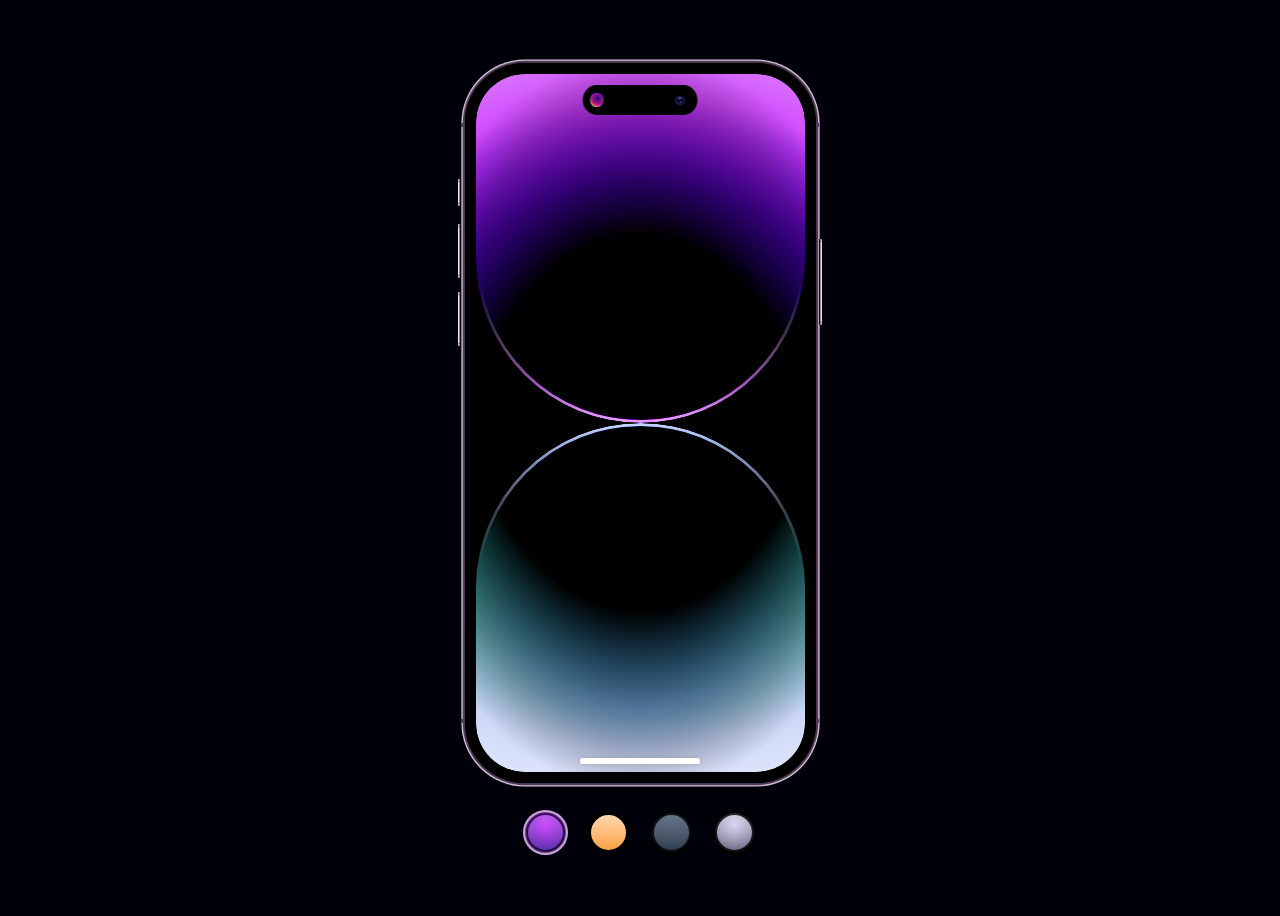
<file: 1_iPhone 14 Dynamic Islands/index.html>
<!DOCTYPE html>
<html lang="en">
<head>
    <meta charset="UTF-8">
    <meta http-equiv="X-UA-Compatible" content="IE=edge">
    <meta name="viewport" content="width=device-width, initial-scale=1.0">
    <link rel="stylesheet" href="style.css">
    <title>iPhone 14 Dynamic Islands</title>
</head>
<body>
    
    <input type="radio" name="theme" id="deep-purple" checked="checked">
    <input type="radio" name="theme" id="gold">
    <input type="radio" name="theme" id="space-black">
    <input type="radio" name="theme" id="silver">

    <div class="phone">
        <div class="buttons">
            <div class="left">
                <div class="button"></div>
                <div class="button"></div>
                <div class="button"></div>
            </div>
            <div class="right">
                <div class="button"></div>
            </div>
        </div>
        <div class="camera"></div>
        <div class="screen-container">
            <div class="bg">
                <div class="deep-purple">
                    <div class="section">
                        <div class="glow"></div>
                    </div>
                    <div class="section">
                        <div class="glow"></div>
                    </div>
                </div>
                <div class="gold">
                    <div class="section">
                        <div class="glow"></div>
                    </div>
                    <div class="section">
                        <div class="glow"></div>
                    </div>
                </div>
                <div class="space-black">
                    <div class="section">
                        <div class="glow"></div>
                    </div>
                    <div class="section">
                        <div class="glow"></div>
                    </div>
                </div>
                <div class="silver">
                    <div class="section">
                        <div class="glow"></div>
                    </div>
                    <div class="section">
                        <div class="glow"></div>
                    </div>
                </div>
            </div>
            <div class="notch-container" tabindex="0">
                <div class="notch">
                    <div class="content">
                        <div class="left">
                            <div class="title"></div>
                            <div class="text"></div>
                        </div>
                        <div class="right"></div>
                            <div class="bar">
                                <div class="duration"></div>
                            </div>
                    </div>
                </div>
                <div class="notch-blur"></div>
            </div>
        </div>
    </div>
    <div class="pallette">
        <label for="deep-purple" class="swatch"></label>
        <label for="gold" class="swatch"></label>
        <label for="space-black" class="swatch"></label>
        <label for="silver" class="swatch"></label>
    </div>

</body>
</html>
</file>
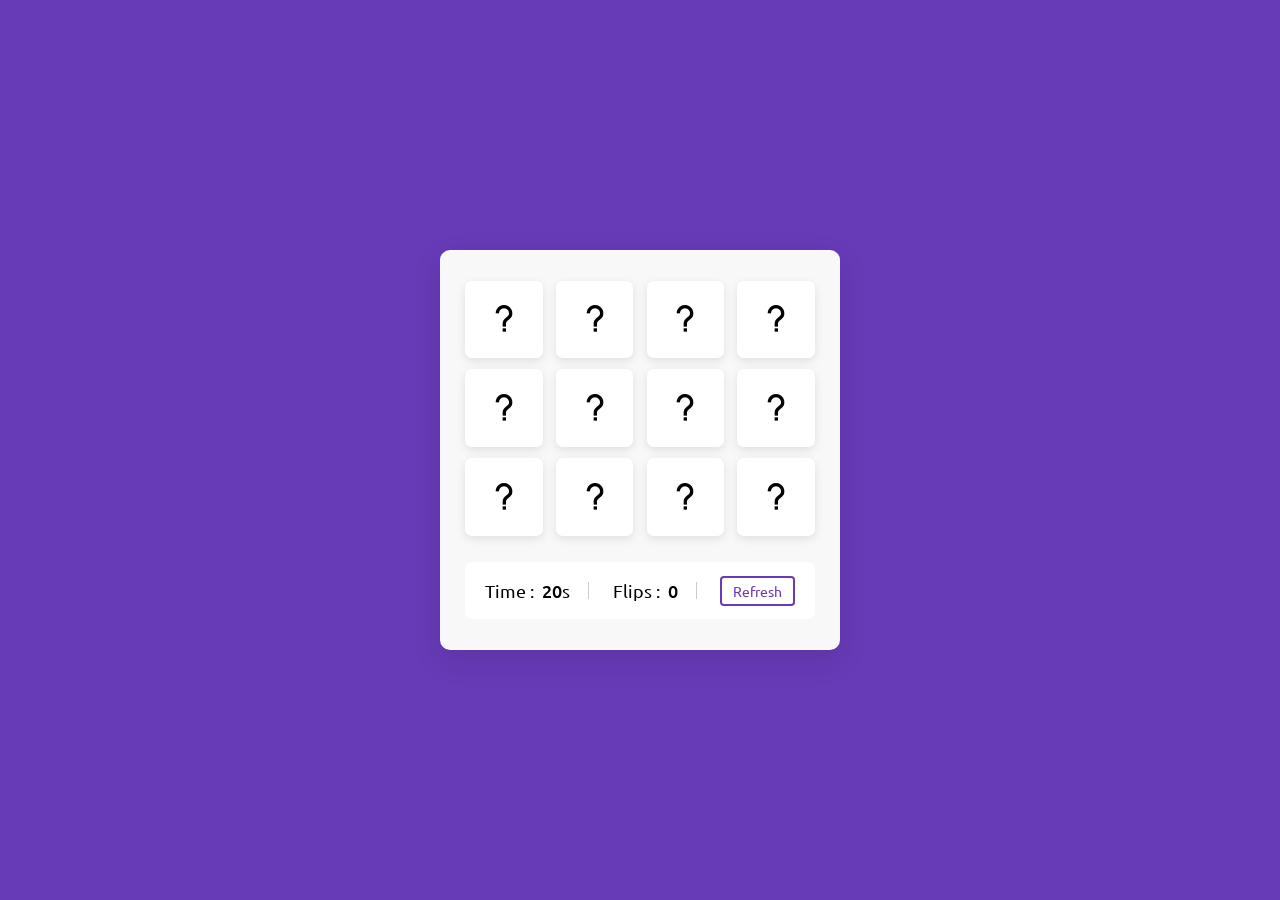
<file: 2_FlipCardGame/index.html>
<!DOCTYPE html>
<html lang="en">
<head>
    <meta charset="UTF-8">
    <meta http-equiv="X-UA-Compatible" content="IE=edge">
    <link href='https://unpkg.com/boxicons@2.1.2/css/boxicons.min.css' rel='stylesheet'>
    <link rel="stylesheet" href="style.css">
    <meta name="viewport" content="width=device-width, initial-scale=1.0">
    <title>Memory FlipCard Game</title>
</head>
<body>
    
    <div class="wrapper">
        <ul class="cards">
            <li class="card">
                <div class="view front-view">
                    <i class='bx bx-question-mark'></i>
                </div>
                <div class="view back-view">
                    <i class='bx bxl-tiktok'></i>
                </div>
            </li>
            <li class="card">
                <div class="view front-view">
                    <i class='bx bx-question-mark'></i>
                </div>
                <div class="view back-view">
                    <i class='bx bxl-instagram-alt'></i>
                </div>
            </li>
            <li class="card">
                <div class="view front-view">
                    <i class='bx bx-question-mark'></i>
                </div>
                <div class="view back-view">
                    <i class='bx bxl-facebook-circle'></i>
                </div>
            </li>
            <li class="card">
                <div class="view front-view">
                    <i class='bx bx-question-mark'></i>
                </div>
                <div class="view back-view">
                    <i class='bx bxl-twitter'></i>
                </div>
            </li>
            <li class="card">
                <div class="view front-view">
                    <i class='bx bx-question-mark'></i>
                </div>
                <div class="view back-view">
                    <i class='bx bxl-whatsapp'></i>
                </div>
            </li>
            <li class="card">
                <div class="view front-view">
                    <i class='bx bx-question-mark'></i>
                </div>
                <div class="view back-view">
                    <i class='bx bxl-youtube'></i>
                </div>
            </li>
            <li class="card">
                <div class="view front-view">
                    <i class='bx bx-question-mark'></i>
                </div>
                <div class="view back-view">
                    <i class='bx bxl-tiktok'></i>
                </div>
            </li>
            <li class="card">
                <div class="view front-view">
                    <i class='bx bx-question-mark'></i>
                </div>
                <div class="view back-view">
                    <i class='bx bxl-instagram-alt'></i>
                </div>
            </li>
            <li class="card">
                <div class="view front-view">
                    <i class='bx bx-question-mark'></i>
                </div>
                <div class="view back-view">
                    <i class='bx bxl-facebook-circle'></i>
                </div>
            </li>
            <li class="card">
                <div class="view front-view">
                    <i class='bx bx-question-mark'></i>
                </div>
                <div class="view back-view">
                    <i class='bx bxl-twitter'></i>
                </div>
            </li>
            <li class="card">
                <div class="view front-view">
                    <i class='bx bx-question-mark'></i>
                </div>
                <div class="view back-view">
                    <i class='bx bxl-whatsapp'></i>
                </div>
            </li>
            <li class="card">
                <div class="view front-view">
                    <i class='bx bx-question-mark'></i>
                </div>
                <div class="view back-view">
                    <i class='bx bxl-youtube'></i>
                </div>
            </li>

            <div class="details">
                <p class="time">Time : <span><b>0</b>s</span></p>
                <p class="flips">Flips : <span><b>0</b></span></p>
                <button>Refresh</button>
            </div>

        </ul>
    </div>



    <script src="script.js"></script>

</body>
</html>
</file>
<file: 1_iPhone 14 Dynamic Islands/style.css>
@charset "UTF-8";
@import url('https://fonts.googleapis.com/css2?family=Inter&display=swap');

:root{
    --size: max(5px, 1vmin);
    --heght: 80em;
    --pad: 1.25em;
    --border-radius: 6.666em;
    --gutter: calc(var(--pad) * 2);
    --button-width: 0.333em;
    --notch-height: 3.33em;
    --notch-width: 33.3%;
    --notch-radius: calc(var(--border-radius) - calc(var(--pad) * 2));
    --notch-duration: 0.333s;
    --ease: cubic-bezier(.666, 0, .4, 1);
    --ease-spring: cubic-bezier(.666, 0, .4, 1.2);
    --ease-out: cubic-bezier(.15, 0, .333, 1);
    --border-width: 0.4em;
    --deep-purple: 284;
    --gold: 30;
    --space-black: 215;
    --silver: 254;
    --c-h: var(--deep-purple);
    --c-s: 100%;
    --c-l: 50%;
}

@-webkit-keyframes appear{
    to{
        transform: scale3d(1, 1, 1);
        opacity: 1;
    }
}

@keyframes appear{
    to{
        transform: scale3d(1, 1, 1);
        opacity: 1;
    }
}

body{
    background: #00000a;
    display: flex;
    flex-direction: column;
    gap: 3em;
    align-items: center;
    justify-content: center;
    min-height: 100vh;
    font-family: 'Inter';
    font-size: var(--size);
}

.phone{
    position: relative;
    z-index: 1;
    aspect-ratio: 37/76;
    background: black;
    height: var(--heght);
    border-radius: var(--border-radius);
    box-shadow: 0 0 0.1em 0.25em hsl(var(--c-h), 20%, 25%), 0 0 0 var(--border-width) hsl(var(--c-h), 30%, 85%);
    box-sizing: border-box;
    opacity: 0;
    transform: scale3d(1.1, 1.1, 1);
    -webkit-animation: appear 1s var(--ease-out) forwards;
    animation: appear 1s var(--ease-out) forwards;
    -webkit-backface-visibility: hidden;
}

.phone::before{
    content: "";
    position: absolute;
    top: var(--border-radius);
    right: calc(var(--border-width) * -1);
    bottom: calc(var(--border-radius));
    left: calc(var(--border-width) * -1);
    border: 0.5em solid hsl(var(--c-h), 20%, 30%);
    border-left-width: 0;
    border-right-width: 0;
}

.buttons{
    position: absolute;
    inset: calc(var(--border-width) * -1);
    pointer-events: none;
}

.buttons .left, .buttons .right{
    position: absolute;
    width: var(--button-width);
    display: flex;
    flex-direction: column;
    align-items: stretch;
    gap: 1.5em;
}

.buttons .left{
    right: 100%;
    top: calc(var(--border-radius) * 2);
}

.buttons .left .button:nth-child(1){
    height: 3em;
    margin-bottom: 0.5em;
}

.buttons .right{
    left: 100%;
    transform: scale3d(-1, 1, 1);
    top: calc(var(--border-radius) * 3);
}

.buttons .right .button{
    height: 9.5em;
}

.buttons .button{
    background: hsl(var(--c-h), 20%, 95%);
    height: 6em;
    box-shadow: inset -0.15em 0 0.1em black, inset 0 0 0.1em hsl(var(--c-h), 30%, 90%), inset 0 0.2em 0.1em hsl(var(--c-h), 30%, 90%), inset 0 -0.2em 0.1em hsl(var(--c-h), 30%, 90%), inset -0.1em 0.333em 0.1em rgba(0, 0, 0, 0.5), inset -0.1em -0.333em 0.1em rgba(0, 0, 0, 0.5);
    border-top-left-radius: 0.2em;
    border-bottom-left-radius: 0.2em;
}

.screen-container{
    position: absolute;
    inset: 0;
    border-radius: var(--border-radius);
    border: var(--pad) solid black;
    display: flex;
    flex-direction: column;
    align-items: center;
    gap: calc(var(--pad) * 2);
}

.screen-container::before{
    content: "";
    position: absolute;
    z-index: 2;
    background: white;
    width: 36.6%;
    bottom: calc(var(--pad) * 0.75);
    height: calc(var(--pad) * 0.5);
    border-radius: calc(var(--pad) * 0.25);
    filter: drop-shadow(0 0.1em 0.25em rgba(0, 0, 0, 0.1));
}

.bg{
    position: absolute;
    inset: 0;
    background: black;
    border-radius: calc(var(--border-radius) - var(--pad));
    overflow: hidden;
}

.bg>*{
    position: absolute;
    inset: 0;
    display: flex;
    flex-direction: column;
    opacity: 0;
    transition: opacity 1s var(--ease-out) 0.5s;
}

.bg .section{
    --g-h: var(--c-h);
    --g-s: var(--c-s);
    --g-l: var(--c-l);
    flex-grow: 1;
    position: relative;
    overflow: hidden;
    border-radius: calc(var(--border-radius) - var(--pad));
    border-bottom-left-radius: 20em;
    border-bottom-right-radius: 20em;
}

.bg .section:before{
    content: "";
    position: absolute;
    inset: 0;
    border-radius: inherit;
    background: radial-gradient(85% 125% at 50% 140%, black 66.6%, transparent), radial-gradient(120% 120% at 50% 145%, hsl(calc(var(--g-h) - 45), 100%, 50%) 50%, transparent), radial-gradient(150% 100% at 50% 80%, transparent 35%, hsl(calc(var(--g-h) + 50), 100%, 99%));
    background-color: hsl(var(--g-h), var(--g-s), var(--g-l));
    transform: scale3d(1.1, 1.25, 1);
    transform-origin: bottom;
    transition: transform 1s var(--ease-out) 0.5s;
}

.bg .section:after{
    content: "";
    position: absolute;
    inset: 0;
    border: var(--border-width) solid rgba(255, 255, 255, 0.8);
    border-radius: inherit;
    filter: blur(0.05em);
    -webkit-mask-image: radial-gradient(100% 100% at 50% 70%, black 30%, transparent 50%);
    mask-image: radial-gradient(100% 100% at 50% 70%, black 30%, transparent 50%);
}

.bg .section .glow{
    position: absolute;
    inset: 0;
    border-radius: inherit;
    mix-blend-mode: overlay;
    z-index: 1;
    background: radial-gradient(80% 150% at 50% 100%, hsl(var(--g-h), 100%, var(--g-l)), transparent 70%);
}

.bg .section:last-of-type{
    --g-h: calc(var(--c-h) - var(--g-hue-adjust, 0));
    --g-s: calc(var(--c-s) - 25%);
    --g-l: calc(var(--c-l) + 20%);
    transform: scale3d(1, -1, 1) translateZ(1px);
}

.bg .section:last-of-type::before{
    background: radial-gradient(85% 125% at 50% 140%, black 66.6%, transparent), radial-gradient(120% 120% at 50% 145%, hsl(calc(var(--g-h) - var(--g-hue-adjust-2, var(--g-hue-adjust, 0))), 100%, 50%) 50%, transparent), radial-gradient(150% 100% at 50% 95%, transparent 15%, hsl(calc(var(--g-h) + 5), 100%, var(--g-lightness, 100%)));
    background-color: hsl(var(--g-h), var(--g-s), var(--g-l));
}

.notch-container{
    position: absolute;
    z-index: 3;
    top: var(--pad);
    right: var(--pad);
    left: var(--pad);
    display: flex;
    justify-content: center;
    height: 100%;
    max-height: calc(var(--notch-radius) * 2);
    pointer-events: none;
    outline: none;
    transition: var(--notch-duration) var(--ease);
    transition-property: max-height, max-width, filter, transform;
    will-change: max-width, max-height, filter;
}

.notch-container:hover, .notch-container:focus-within{
    --shadow-opacity: 0.5s;
    transition-timing-function: var(--ease-spring);
}

.notch-container:hover .content, .notch-container:focus-within .content{
    --content-padding: 2em;
}

.notch-container:hover .content .text, .notch-container:focus-within .content .text{
    opacity: 1;
}

.notch-container:hover .notch, .notch-container:focus-within .notch{
    max-width: 100%;
    max-height: 100%;
    pointer-events: all;
    transform: scale3d(1, 1, 1);
}

.notch-container:hover~.notch-blur, .notch-container:focus-within~.notch-blur{
    opacity: 1;
    max-height: calc(var(--notch-radius) * 2.75 + var(--pad));
}

.notch-container:focus-within{
    max-height: calc(var(--notch-radius) * 3);
    --bar-height: 1em;
    --bar-opacity: 1;
}

.notch-container:focus-within .left, .notch-container:focus-within .right{
    max-height: calc(100% - var(--bar-height, 0%) - var(--content-gap));
}

.notch-container:focus-within~.notch-blur{
    max-height: calc(var(--notch-radius) * 5);
    opacity: 1;
}

.notch-blur{
    position: absolute;
    z-index: 2;
    top: calc(var(--pad) - 3px);
    right: calc(var(--pad) - 3px);
    left: calc(var(--pad) - 3px);
    height: 100%;
    max-height: calc(var(--notch-radius) * 1.5);
    -webkit-backdrop-filter: blur(0.2em);
    backdrop-filter: blur(0.2em);
    fill: blur(0.1em);
    -webkit-mask-image: linear-gradient(to bottom, black calc(100% - var(--notch-radius)), transparent);
    mask-image: linear-gradient(to bottom, black calc(100% - var(--notch-radius)), transparent);
    opacity: 0;
    transition: var(--notch-duration) ease-in-out;
    border-radius: calc(var(--border-radius) - var(--pad));
    transition: var(--notch-duration) var(--ease);
    transition-property: max-height, max-width, filter, transform;
    will-change: max-width, max-height, filter;
}

.notch{
    position: relative;
    background: black;
    border-radius: var(--notch-radius);
    pointer-events: all;
    overflow: hidden;
    color: white;
    display: flex;
    cursor: pointer;
    width: 100%;
    transition: inherit;
    transition-property: inherit;
    will-change: inherit;
    filter: drop-shadow(0 1em 2em hsla(0 0% 0%/var(--shadow-opacity, 0)));
    transform: scale3d(0.375, 0.4, 1);
    transform-origin: top;
}

.content{
    --content-padding: 1.75em;
    --duration-height: 0.5em;
    --content-gap: 1em;
    width: 100%;
    display: flex;
    flex-wrap: wrap;
    align-items: stretch;
    justify-content: stretch;
    padding: var(--content-padding);
    gap: var(--content-gap);
    font-size: 125%;
    transition-property: padding;
    will-change: padding;
}

.content .left, .content .right{
    height: 100%;
    max-height: calc(100% - var(--bar-height, 0%));
    display: flex;
    align-items: center;
    gap: 1em;
}

.content, .content .left, .content .right, .content .bar, .content .text{
    transition: var(--notch-duration) --ease-out;
}

.content .left, .content .right, .content .bar{
    transition-property: max-height, opacity;
    will-change: max-height;
}

.content .left{
    flex-grow: 2;
}

.content .text{
    display: flex;
    flex-direction: column;
    gap: 0.333em;
    transition-property: opacity;
    opacity: var(--bar-opacity, 0);
}

.content .text:before{
    content: "MusicArtistName";
    order: 1;
    text-transform: uppercase;
}

.content .text:after{
    order: 2;
    content: "MusicName";
    opacity: 0.5;
}

.content .right{
    flex-grow: 1;
}

.content .title{
    background: #1a1ab3;
    height: 100%;
    aspect-ratio: 1;
    border-radius: 33.3%;
    position: relative;
}

.content .title:before{
    content: "";
    position: absolute;
    inset: 0;
    border-radius: 50%;
    background: radial-gradient(50% 50% at 55% 40%, #131386, #cd1385 75%, transparent) center/133.3% 133.3%;
    background-color: yellow;
    filter: blur(0.05em);
}

.content .bar{
    display: flex;
    align-items: center;
    gap: 1em;
    flex-basis: 100%;
    max-height: var(--bar-height, 0%);
    color: rgba(255, 255, 255, 0.5);
    opacity: var(--bar-opacity, 0);
}

.content .bar .duration{
    position: relative;
    height: var(--duration-height);
    background: rgba(255, 255, 255, 0.25);
    border-radius: calc(var(--duration-height) * 0.5);
    overflow: hidden;
    flex-grow: 1;
}

.content .bar .duration::before{
    content: "";
    height: 100%;
    background: white;
    width: 25%;
    position: absolute;
}

.content .bar::before{
    content: "1:20";
}

.content .bar:after{
    content: "-1.48";
}

.camera{
    display: flex;
    justify-content: center;
    align-items: center;
    height: var(--notch-height);
    aspect-ratio: 1/1;
    border-radius: 50%;
    pointer-events: none;
    position: absolute;
    z-index: 4;
    top: calc(var(--pad) * 2);
    right: calc(50% - calc(var(--notch-width) * 0.5));
    margin-right: calc(var(--pad) * 0.333);
}

.camera::before{
    content: "";
    height: 33.3%;
    aspect-ratio: 1;
    border-radius: inherit;
    box-shadow: inset 0 0 0.25em #4c4da3;
    background: radial-gradient(#6667ac, transparent 50%) no-repeat 33.3% 10%/75% 50%, radial-gradient(#454680, transparent 50%) no-repeat 60% 85%/50% 50%;
    background-color: #080928;
}

.pallette{
    display: flex;
    gap: 2em;
    margin-bottom: -0.25em;
}

input[type=radio]{
    display: none;
}

.swatch{
    --swatch-size: 5em;
    background: white;
    width: var(--swatch-size);
    height: var(--swatch-size);
    border-radius: 50%;
    position: relative;
    cursor: pointer;
    border: var(--border-width) solid black;
    box-sizing: border-box;
    transition: 0.333s var(--ease-out);
    transition-property: border-color, transform;
    background: radial-gradient(100% 100% at 50% 30%, var(--swatch-s1), var(--swatch-s2));
    opacity: 0;
    transform: translate3d(0, 20%, 0) scale3d(0.75, 0.75, 1);
    -webkit-animation: appear 0.333s var(--ease-out) forwards 0.75s;
    animation: appear 0.333s var(--ease-out) forwards 0.75s;
}

.swatch:nth-child(1){
    transform-origin: 80% 200%;
}

.swatch:nth-child(2){
    -webkit-animation-delay: 0.8s;
    animation-delay: 0.8s;
    transform-origin: 60% 200%;
}

.swatch:nth-child(3){
    -webkit-animation-delay: 0.85s;
    animation-delay: 0.85s;
    transform-origin: 40% 200%;
}

.swatch:nth-child(4){
    -webkit-animation-delay: 0.9s;
    animation-delay: 0.9s;
    transform-origin: 20% 200%;
}

.swatch:before{
    content: "";
    position: absolute;
    inset: -1px;
    border-radius: inherit;
    border: var(--border-width) solid black;
    background-image: radial-gradient(400% 300% at 50% 225%, transparent 20%, white);
}

.swatch[for=deep-purple]{
    --swatch-s1: hsl(var(--deep-purple), 100%, 50%);
    --swatch-s2: hsl(calc(var(--deep-purple) - 60), 100%, 20%);
}

.swatch[for=deep-purple]:before{
    opacity: 0.5;
}

.swatch[for=gold]{
    --swatch-s1: hsl(var(--gold), 100%, 50%);
    --swatch-s2: hsl(var(--gold), 100%, 50%);
}

.swatch[for=space-black]{
    --swatch-s1: hsl(var(--space-black), 50%, 20%);
    --swatch-s2: hsl(var(--space-black), 50%, 10%);
}

.swatch[for=space-black]:before{
    opacity: 0.5;
}

.swatch[for=silver]{
    --swatch-s1: hsl(var(--silver), 50%, 80%);
    --swatch-s2: hsl(var(--silver), 50%, 10%);
}

.swatch[for=silver]:before{
    opacity: 0.75;
}

.deep-purple{
    --c-h: var(--deep-purple);
    --g-hue-adjust: 60;
}

.gold{
    --c-h: var(--gold);
    --g-hue-adjust-2: -100;
}

.space-black{
    --c-h: var(--space-black);
    --g-hue-adjust: 190;
    --g-hue-adjust-2: 145;
    --g-lightness: 95%;
}

.silver{
    --c-h: var(--silver);
    --c-s: 10%;
    --g-hue-adjust: 30;
    --g-lightness: 95%;
}

.silver .glow{
    opacity: 0.25;
}

#deep-purple:checked~.phone .bg .deep-purple{
    opacity: 1;
    z-index: 1;
    transition-delay: 0s;
}

#deep-purple:checked~.phone .bg .deep-purple .section::before{
    transition-delay: 0s;
    animation: test 1s infinite alternate-reverse;
}

#deep-purple:checked~.pallette label[for=deep-purple]{
    border-color: hsl(var(--deep-purple), 50%, 75%);
}

#gold:checked~.phone .bg .gold{
    opacity: 1;
    z-index: 1;
    transition-delay: 0s;
}

#gold:checked~.phone .bg .gold .section::before{
    transition-delay: 0s;
    transform: scale3d(1, 1, 1) translate3d(0, 0, 0);
    animation: test 1s infinite alternate-reverse;
}

#gold:checked~.pallette label[for=gold]{
    border-color: hsl(var(--gold), 50%, 75%);
}

#space-black:checked~.phone .bg .space-black{
    opacity: 1;
    z-index: 1;
    transition-delay: 0s;
}

#space-black:checked~.phone .bg .space-black .section::before{
    transition-delay: 0s;
    transform: scale3d(1, 1, 1) translate3d(0, 0, 0);
    animation: test 1s infinite alternate-reverse;
}

#space-black:checked~.pallette label[for=space-black]{
    border-color: hsl(var(--space-black), 50%, 75%);
}

#silver:checked~.phone .bg .silver{
    opacity: 1;
    z-index: 1;
    transition-delay: 0s;
}

#silver:checked~.phone .bg .silver .section::before{
    transition-delay: 0s;
    transform: scale3d(1, 1, 1) translate3d(0, 0, 0);
    animation: test 1s infinite alternate-reverse;
}

#silver:checked~.pallette label[for=silver]{
    border-color: hsl(var(--silver), 50%, 75%);
}

@keyframes test {
    from{
        transform: scale3d(1, 1, 1) translate3d(0, 0, 0);
    }
    to{
        transform: scale3d(2, 2, 2) translate3d(50px, 50px, 50px);
    }
}
</file>
<file: 2_FlipCardGame/style.css>
@import url('https://fonts.googleapis.com/css2?family=Ubuntu:ital,wght@0,400;0,500;1,300&display=swap');

*{
    padding: 0;
    margin: 0;
    box-sizing: border-box;
    font-family: 'Ubuntu', sans-serif;
}
p{
    font-size: 20px;
}
body{
    display: flex;
    align-items: center;
    justify-content: center;
    min-height: 100vh;
    background: #673AB7;
}

.wrapper{
    padding: 25px;
    background: #f8f8f8;
    border-radius: 10px;
    box-shadow: 0 10px 30px rgba(0,0,0,0.1);
}

.cards, .card, .view, .details, p{
    display: flex;
    align-items: center;
    justify-content: center;
}

.cards{
    height: 350px;
    width: 350px;
    flex-wrap: wrap;
    justify-content: space-between;
}

.cards .card{
    cursor: pointer;
    position: relative;
    perspective: 1000px;
    transform-style: preserve-3d;
    height: calc(100% / 4 - 10px);
    width: calc(100% / 4 - 10px);
}

.card.shake{
    animation: shake 0.35s ease-in-out;
}

@keyframes shake{
    0%, 100%{
        transform: translateX(0);
    }
    20%{
        transform: translateX(-13px);
    }
    40%{
        transform: translateX(13px);
    }
    60%{
        transform: translateX(-8px);
    }
    80%{
        transform: translateX(8px);
    }
}

.cards .card .view{
    width: 100%;
    height: 100%;
    user-select: none;
    pointer-events: none;
    position: absolute;
    background: #fff;
    border-radius: 7px;
    backface-visibility: hidden;
    transition: transform 0.25s linear;
    box-shadow: 0 3px 10px rgba(0,0,0,0.1);
}

.card .front-view i{
    font-size: 40px;
}

.card .back-view i{
    font-size: 40px;
}

.card .back-view {
    transform: rotateY(-180deg);
}
.card.flip .front-view{
    transform: rotateY(180deg);
}

.card.flip .back-view{
    transform: rotateY(0);
}

.details{
    width: 100%;
    margin-top: 15px;
    padding: 0 20px;
    background: #fff;
    border-radius: 7px;
    height: calc(100% / 4 - 30px);
    justify-content: space-between;
}

.details p{
    font-size: 18px;
    height: 17px;
    padding-right: 18px;
    border-right: 1px solid #ccc;
}

.details p span{
    margin-left: 8px;
}

.details p b{
    font-weight: 500;
}

.details button{
    cursor: pointer;
    font-size: 14px;
    color: #673AB7;
    border-radius: 4px;
    padding: 4px 11px;
    background: #fff;
    border: 2px solid #673AB7;
    transition: 0.3s ease;
}

.details button:hover{
    color: #fff;
    background: #673AB7;
}

::selection{
    color: #fff;
    background: #673AB7;
}

@media screen and (max-width: 700px) {
    .cards{
        height: 350px;
        width: 350px;
    }
    .card .front-view i{
        font-size: 35px;
    }
    .card .back-view i{
        font-size: 35px;
    }
}

@media screen and (max-width: 530px) {
    .cards{
        height: 300px;
        width: 300px;
    }
    .card .back-view i{
        font-size: 30px;
    }
    .details{
        margin-top: 10px;
        padding: 0 15px;
        height: calc(100% / 4 - 20px);
    }

    .details p{
        height: 15px;
        font-size: 17px;
        padding-right: 13px;
    }

    .details button{
        font-size: 13px;
        padding: 5px 10px;
        border: none;
        color: #fff;
        background: #673AB7;
    }
}
</file>
